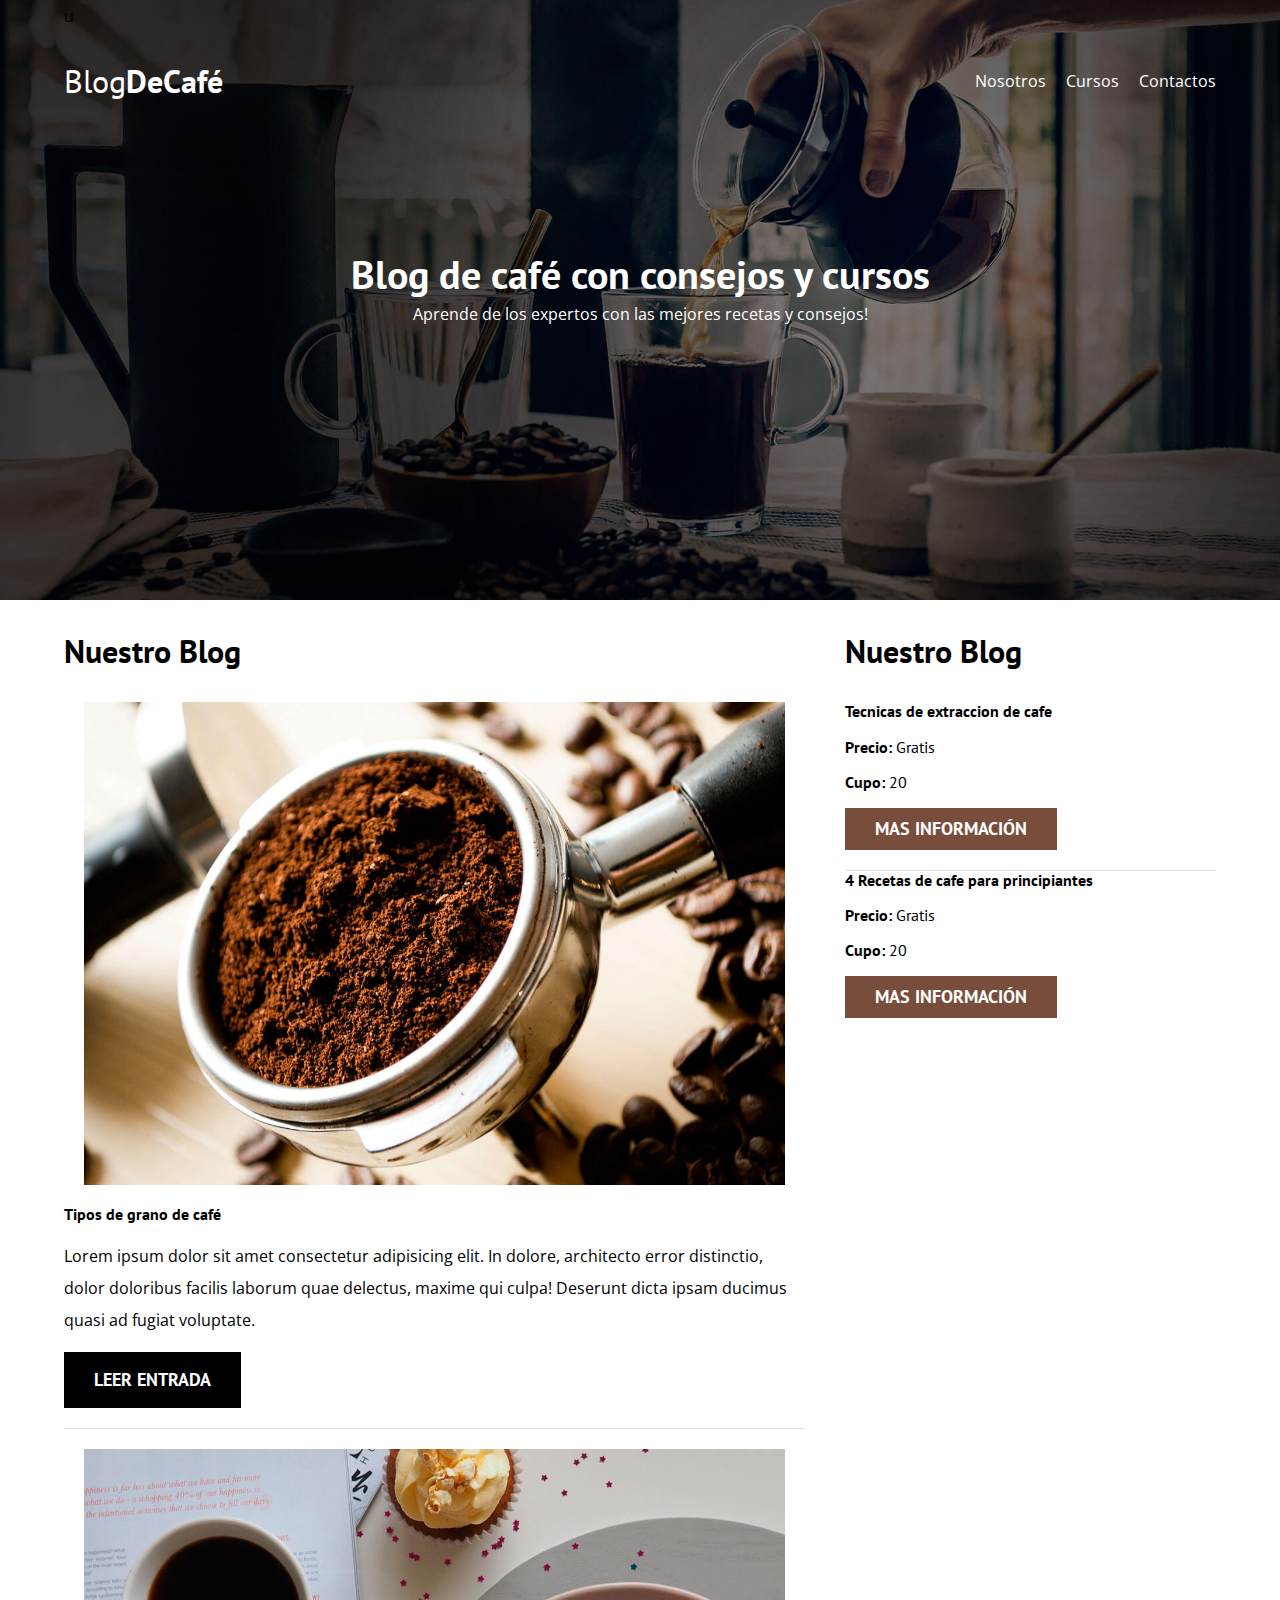
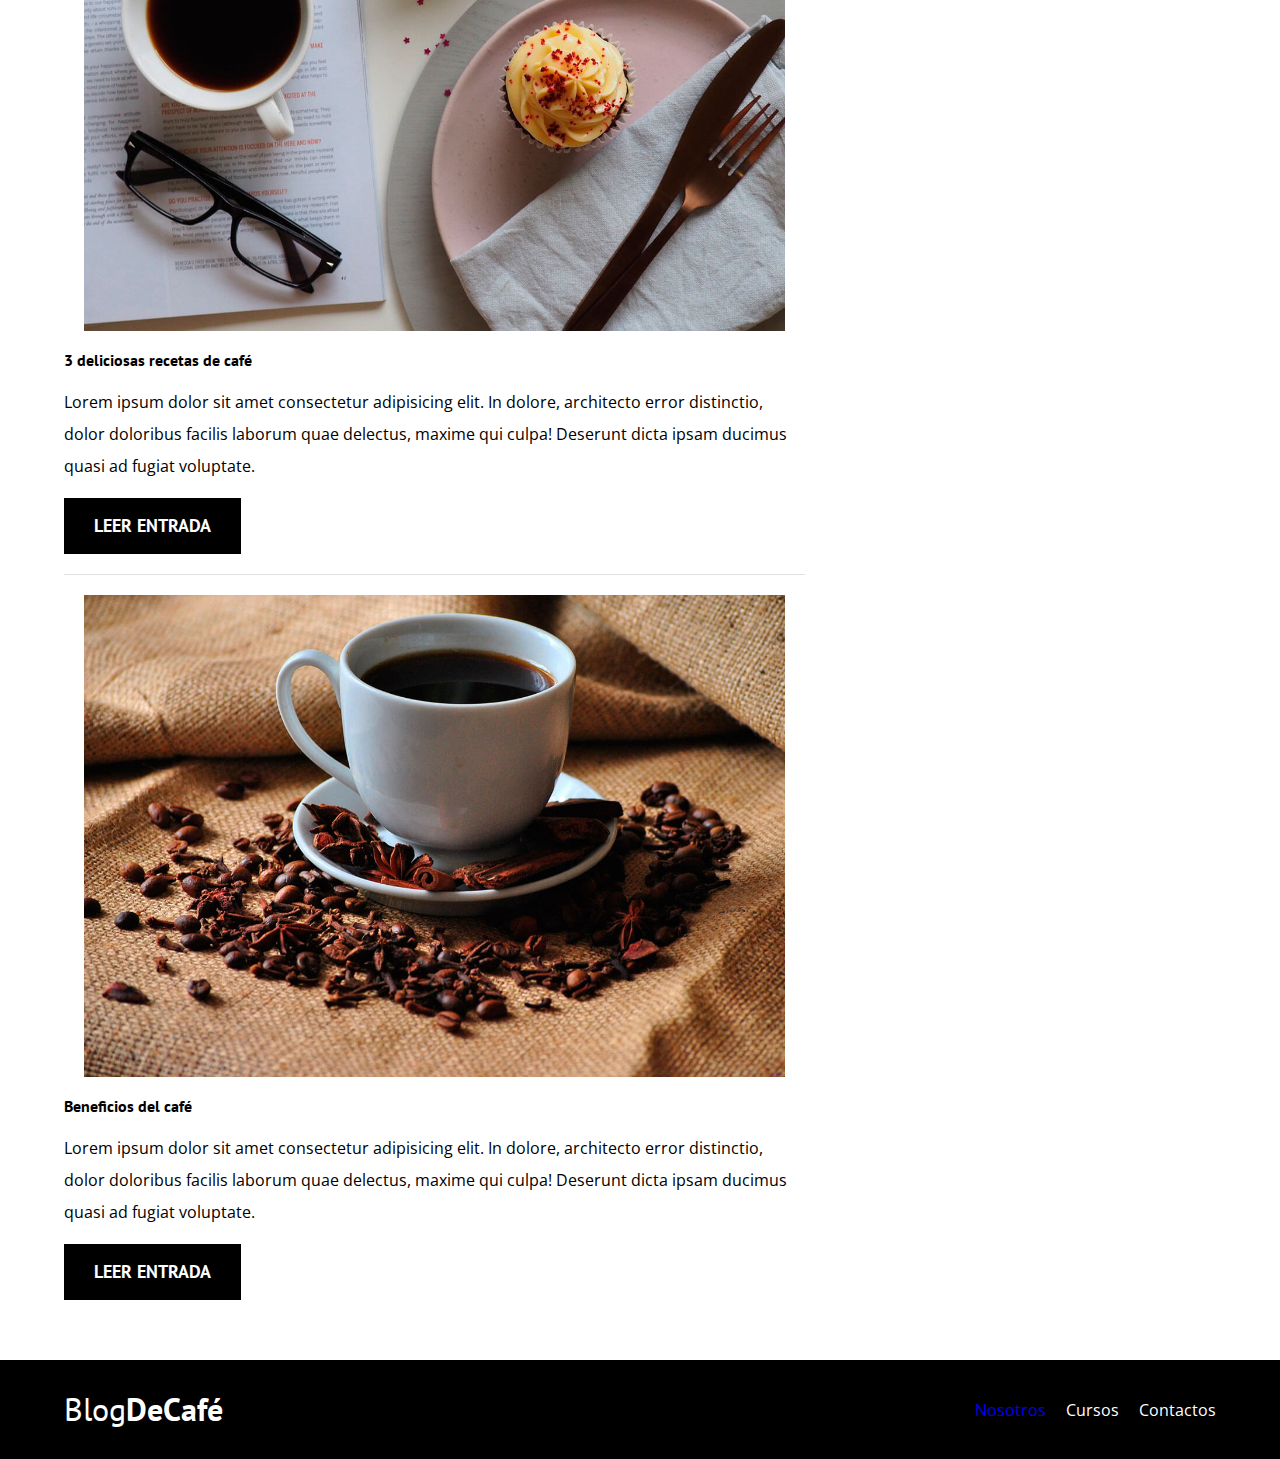
<file: index.html>
<!DOCTYPE html>
<html lang="en-es">
    <head>
        <meta charset="UTF-8">
        <meta name="viewport" content="width=device-width, initial-scale=1.0">
        <title>Blog de cafe</title>
        <link rel="stylesheet" href="css/style.css">
        <link rel="stylesheet" href="css/normalize.css">
        <link rel="preconnect" href="https://fonts.googleapis.com">
        <link rel="preconnect" href="https://fonts.gstatic.com" crossorigin>
        <link href="https://fonts.googleapis.com/css2?family=Open+Sans&family=Staatliches&display=swap" rel="stylesheet">
        <link rel="preconnect" href="https://fonts.googleapis.com">
        <link rel="preconnect" href="https://fonts.gstatic.com" crossorigin>
        <link href="https://fonts.googleapis.com/css2?family=Open+Sans&family=PT+Sans:wght@400;700&family=Staatliches&display=swap" rel="stylesheet">
    </head>
    <body>
        <header class="header"> 
            <div class="contenedor">u 
                <div class="barra">
                    <a class="logo" href="index.html">
                        <h1 class="logo_nombre no-margin centrar-texto">Blog<span class="logo_bold">DeCafé</span></h1>
                    </a>

                    <nav class="navegacion">
                        <a class="navegacion_enlace" href="nosotros.html">Nosotros</a>
                        <a class="navegacion_enlace" href="cursos.html">Cursos</a>
                        <a class="navegacion_enlace" href="contacto.html">Contactos</a>
                    </nav>
                </div>
            
            </div> 
            <div class="header__texto">
                <h2 class="no-margin">Blog de café con consejos y cursos</h2>
                <p class="no-margin">Aprende de los expertos con las mejores recetas y consejos!</p>
        
            </div>

        </header>
        <div class="contenedor contenido-principal">
            <main class="blog">
                <h3>Nuestro Blog</h3>
                <article class="entrada">
                    <div class="entrada__imagen">
                        <img loading="lazy" src="img/blog1.jpg" alt="imagen_blog">
                    </div>
                    <div class="entrada_contenido">
                        <h4 class="no-margin">Tipos de grano de café</h4>
                        <p>Lorem ipsum dolor sit amet consectetur adipisicing elit. In dolore, architecto error distinctio, dolor doloribus facilis laborum quae delectus, maxime qui culpa! Deserunt dicta ipsam ducimus quasi ad fugiat voluptate.</p>
                        <a class="boton boton--primario" href="entrada.html">Leer Entrada</a>
                    </div>

                </article>
                <article class="entrada">
                    <div class="entrada__imagen">
                        <img loading="lazy" src="img/blog2.jpg" alt="imagen_blog">
                    </div>
                    <div class="entrada_contenido">
                        <h4 class="no-margin">3 deliciosas recetas de café</h4>
                        <p>Lorem ipsum dolor sit amet consectetur adipisicing elit. In dolore, architecto error distinctio, dolor doloribus facilis laborum quae delectus, maxime qui culpa! Deserunt dicta ipsam ducimus quasi ad fugiat voluptate.</p>
                        <a class="boton boton--primario" href="entrada.html">Leer Entrada</a>
                    </div>

                </article>
                <article class="entrada">
                    <div class="entrada__imagen">
                        <img loading="lazy" src="img/blog3.jpg" alt="imagen_blog">
                    </div>
                    <div class="entrada_contenido">
                        <h4 class="no-margin">Beneficios del café</h4>
                        <p>Lorem ipsum dolor sit amet consectetur adipisicing elit. In dolore, architecto error distinctio, dolor doloribus facilis laborum quae delectus, maxime qui culpa! Deserunt dicta ipsam ducimus quasi ad fugiat voluptate.</p>
                        <a class="boton boton--primario" href="cursos.html">Leer Entrada</a>
                    </div>

                </article>
            </main>

            <aside class="sidebar">
               <h3> Nuestro Blog</h3> 
               <ul class="cursos no-padding">
                    <li class="widget-curso">
                    <h4 class="no-margin">Tecnicas de extraccion de cafe
                        <p class="widget-curso__label">Precio: <span class="widget-curso__info">Gratis</span></p>
                        <p class="widget-curso__label">Cupo: <span class="widget-curso__info">20</span></p>
                        <a class="boton boton--secundario" href="cursos.html">Mas información</a>
                    </h4>
                    </li>      

                    <li class="widget-curso">
                    <h4 class="no-margin">4 Recetas de cafe para principiantes
                        <p class="widget-curso__label">Precio: <span class="widget-curso__info">Gratis</span></p>
                        <p class="widget-curso__label">Cupo: <span class="widget-curso__info">20</span></p>
                        <a class="boton boton--secundario" href="cursos.html">Mas información</a>
                    </h4>
                    </li>      
               </ul>
            </aside>
        </div>
        <footer class="footer">
            <div class="contenedor">
                <div class="barra">
                    <a class="logo" href="index.html">
                        <h1 class="logo_nombre no-margin centrar-texto">Blog<span class="logo_bold">DeCafé</span></h1>
                    </a>

                    <nav class="navegacion">
                        <a class="nosotros.html" href="nosotros.html">Nosotros</a>
                        <a class="navegacion_enlace" href="cursos.html">Cursos</a>
                        <a class="navegacion_enlace" href="">Contactos</a>
                    </nav>
                </div>
             
            </div>
        </footer>    
        
        
        <script src="myscript.js"></script>
    </body>
</html>
</file>
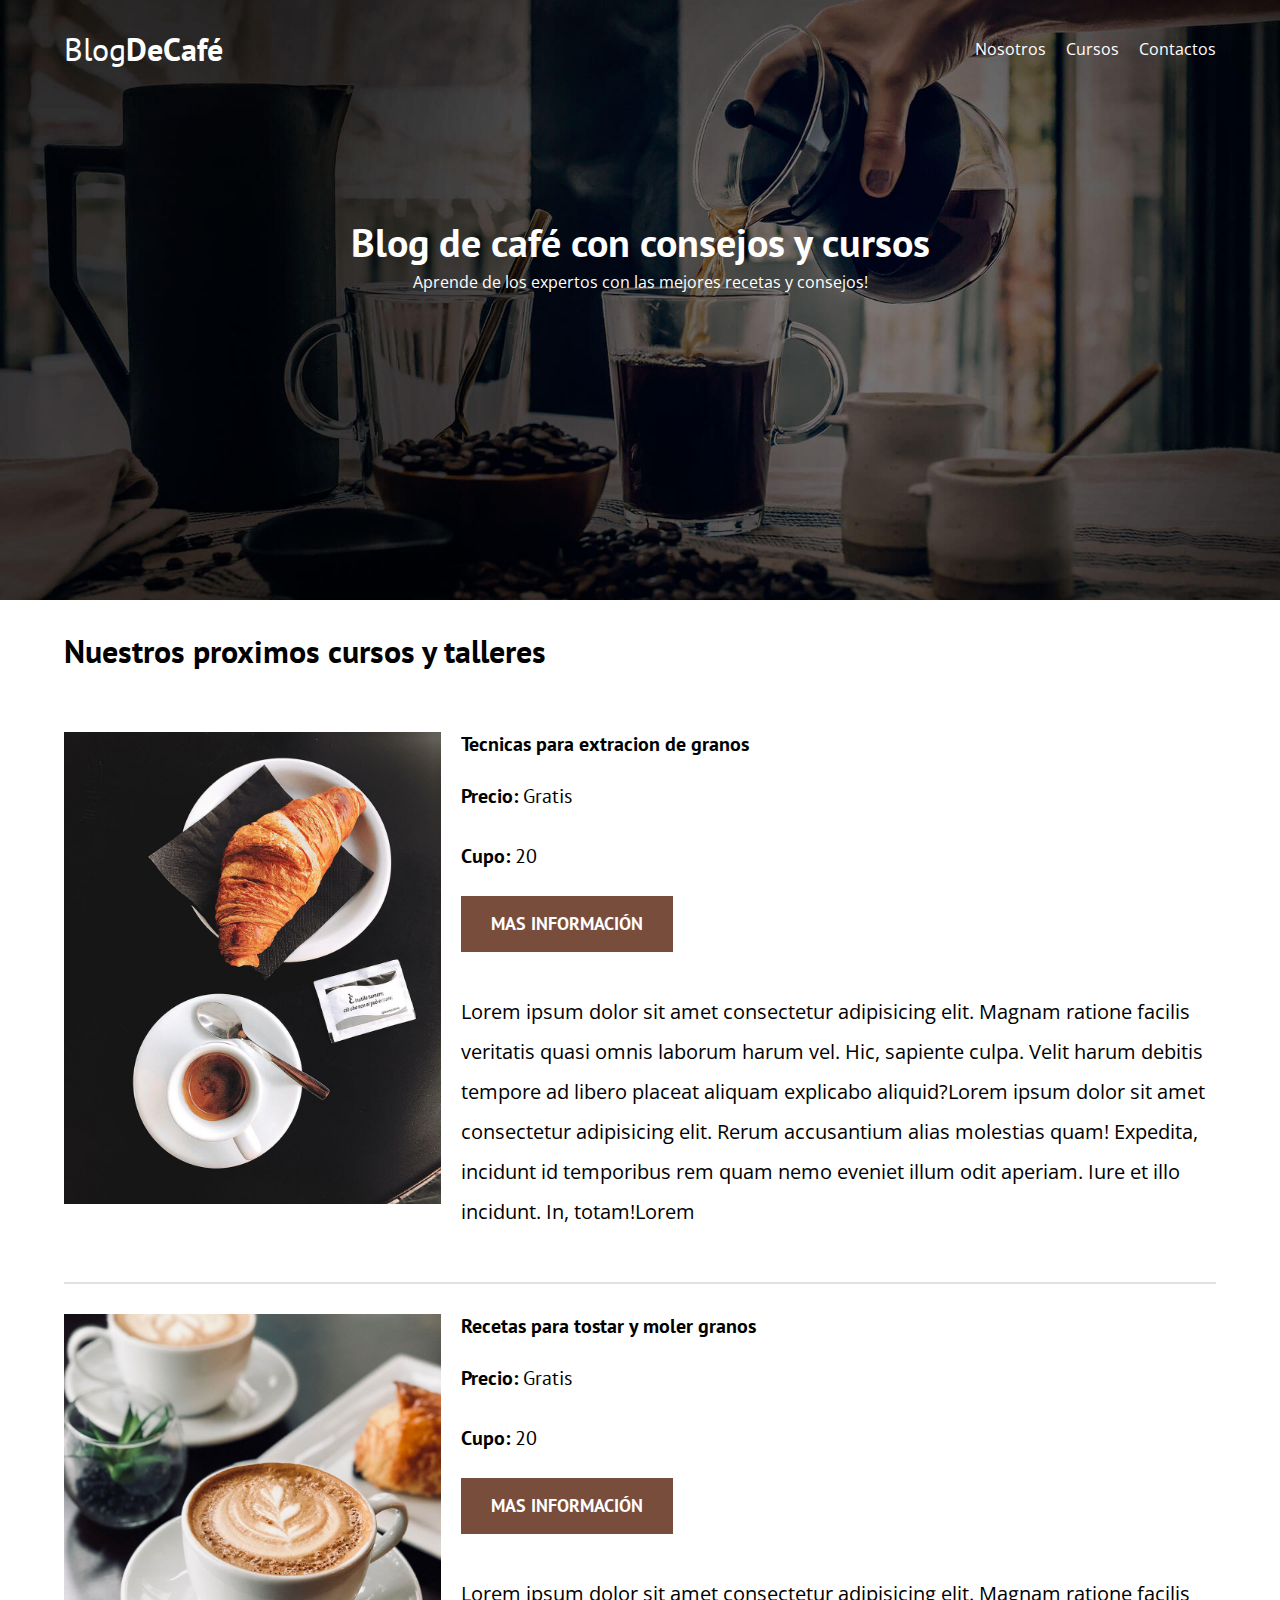
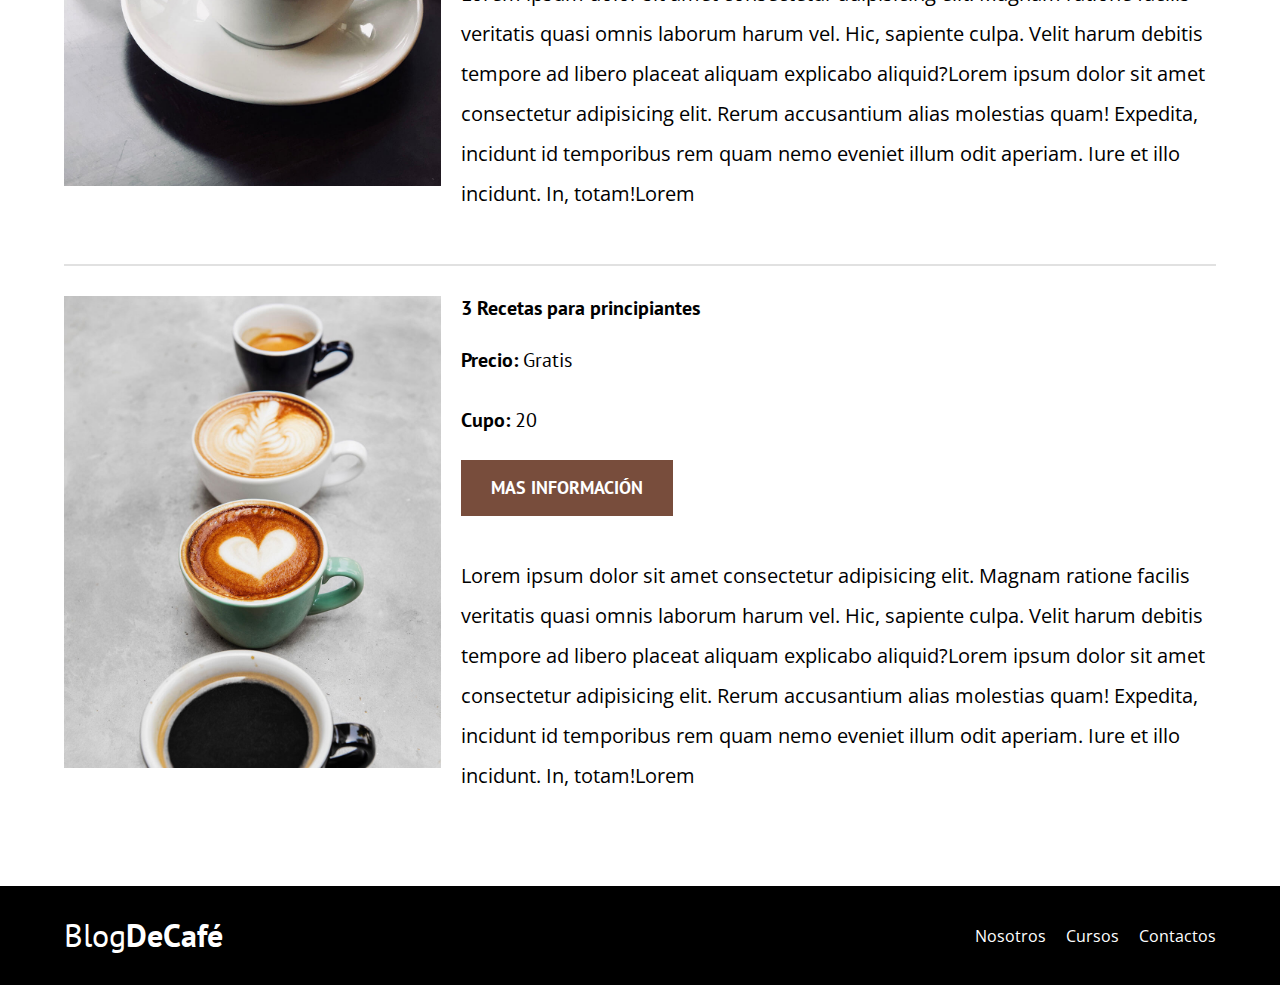
<file: cursos.html>
<!DOCTYPE html>
<html lang="en-es">
    <head>
        <meta charset="UTF-8">
        <meta name="viewport" content="width=device-width, initial-scale=1.0">
        <title>Blog de cafe</title>
        <link rel="stylesheet" href="css/style.css">
        <link rel="stylesheet" href="css/normalize.css">
        <link rel="preconnect" href="https://fonts.googleapis.com">
        <link rel="preconnect" href="https://fonts.gstatic.com" crossorigin>
        <link href="https://fonts.googleapis.com/css2?family=Open+Sans&family=Staatliches&display=swap" rel="stylesheet">
        <link rel="preconnect" href="https://fonts.googleapis.com">
        <link rel="preconnect" href="https://fonts.gstatic.com" crossorigin>
        <link href="https://fonts.googleapis.com/css2?family=Open+Sans&family=PT+Sans:wght@400;700&family=Staatliches&display=swap" rel="stylesheet">
    </head>
    <body>
        <header class="header"> 
            <div class="contenedor">
                <div class="barra">
                    <a class="logo" href="index.html">
                        <h1 class="logo_nombre no-margin centrar-texto">Blog<span class="logo_bold">DeCafé</span></h1>
                    </a>

                    <nav class="navegacion">
                        <a class="navegacion_enlace" href="nosotros.html">Nosotros</a>
                        <a class="navegacion_enlace" href="cursos.html">Cursos</a>
                        <a class="navegacion_enlace" href="contacto.html">Contactos</a>
                    </nav>
                </div>
             
            </div>
                  
            <div class="header__texto">
                <h2 class="no-margin">Blog de café con consejos y cursos</h2>
                <p class="no-margin">Aprende de los expertos con las mejores recetas y consejos!</p>
        
            </div>

        </header>
        
        <main class="contenedor">

            <h3 class="centra-texto">Nuestros proximos cursos y talleres </h3>
            <div class ="curso"> <!--Curso-->
                <div class="curso__imagen">
                    <img src="img/curso1.jpg" alt="curso__imagen">
                </div>
                
                <div class="curso__info">
                    <h4 class="no-margin">Tecnicas para extracion de granos </h4>
                    <p class="widget-curso__label">Precio: <span class="widget-curso__info">Gratis</span></p>
                    <p class="widget-curso__label">Cupo: <span class="widget-curso__info">20</span></p>
                    <a class="boton boton--secundario" href="entrada.html">Mas información</a>
                    <p class="curso__descripcion">Lorem ipsum dolor sit amet consectetur adipisicing elit. Magnam ratione facilis veritatis quasi omnis laborum harum vel. Hic, sapiente culpa. Velit harum debitis tempore ad libero placeat aliquam explicabo aliquid?Lorem ipsum dolor sit amet consectetur adipisicing elit. Rerum accusantium alias molestias quam! Expedita, incidunt id temporibus rem quam nemo eveniet illum odit aperiam. Iure et illo incidunt. In, totam!Lorem</p>
                </div><!--/curso_info-->
               
            </div>   <!--/Curso-->

            <div class ="curso"> <!--Curso-->
                <div class="curso__imagen">
                    <img src="img/curso2.jpg" alt="curso__imagen">
                </div>
                
                <div class="curso__info">
                    <h4 class="no-margin">Recetas para tostar y moler granos </h4>
                    <p class="widget-curso__label">Precio: <span class="widget-curso__info">Gratis</span></p>
                    <p class="widget-curso__label">Cupo: <span class="widget-curso__info">20</span></p>
                    <a class="boton boton--secundario" href="entrada.html">Mas información</a>
                    <p class="curso__descripcion">Lorem ipsum dolor sit amet consectetur adipisicing elit. Magnam ratione facilis veritatis quasi omnis laborum harum vel. Hic, sapiente culpa. Velit harum debitis tempore ad libero placeat aliquam explicabo aliquid?Lorem ipsum dolor sit amet consectetur adipisicing elit. Rerum accusantium alias molestias quam! Expedita, incidunt id temporibus rem quam nemo eveniet illum odit aperiam. Iure et illo incidunt. In, totam!Lorem</p>
                </div><!--/curso_info-->
               
            </div>   <!--/Curso-->

            <div class ="curso"> <!--Curso-->
                <div class="curso__imagen">
                    <img src="img/curso3.jpg" alt="curso__imagen">
                </div>
                
                <div class="curso__info">
                    <h4 class="no-margin">3 Recetas para principiantes </h4>
                    <p class="widget-curso__label">Precio: <span class="widget-curso__info">Gratis</span></p>
                    <p class="widget-curso__label">Cupo: <span class="widget-curso__info">20</span></p>
                    <a class="boton boton--secundario" href="entrada.html">Mas información</a>
                    <p class="curso__descripcion">Lorem ipsum dolor sit amet consectetur adipisicing elit. Magnam ratione facilis veritatis quasi omnis laborum harum vel. Hic, sapiente culpa. Velit harum debitis tempore ad libero placeat aliquam explicabo aliquid?Lorem ipsum dolor sit amet consectetur adipisicing elit. Rerum accusantium alias molestias quam! Expedita, incidunt id temporibus rem quam nemo eveniet illum odit aperiam. Iure et illo incidunt. In, totam!Lorem</p>
                </div><!--/curso_info-->
               
            </div>  <!--/Curso-->
            
            
        </main>
       
        <footer class="footer">
            <div class="contenedor">
                <div class="barra">
                    <a class="logo" href="index.html">
                        <h1 class="logo_nombre no-margin centrar-texto">Blog<span class="logo_bold">DeCafé</span></h1>
                    </a>

                    <nav class="navegacion">
                        <a class="navegacion_enlace" href="nosotros.html">Nosotros</a>
                        <a class="navegacion_enlace" href="cursos.html">Cursos</a>
                        <a class="navegacion_enlace" href="">Contactos</a>
                    </nav>
                </div>
             
            </div>
        </footer>          
    </body>
</html>
</file>
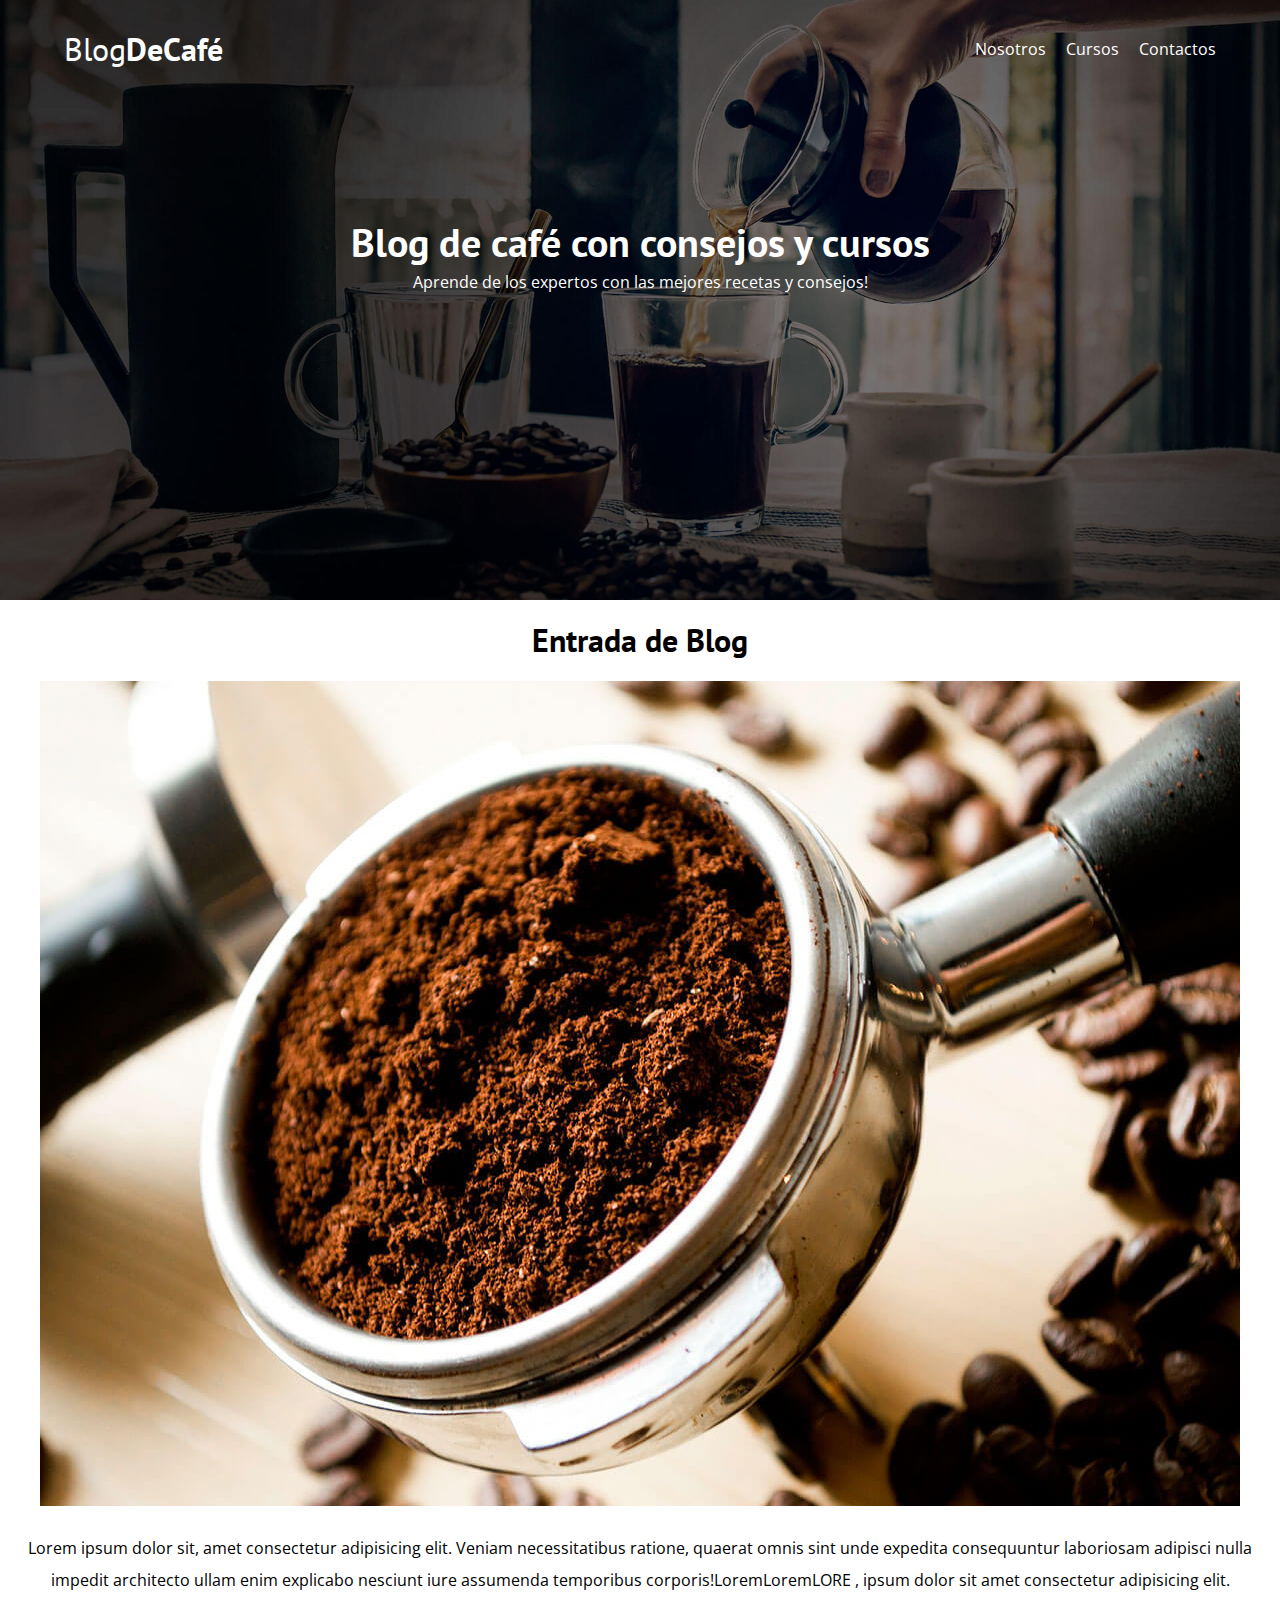
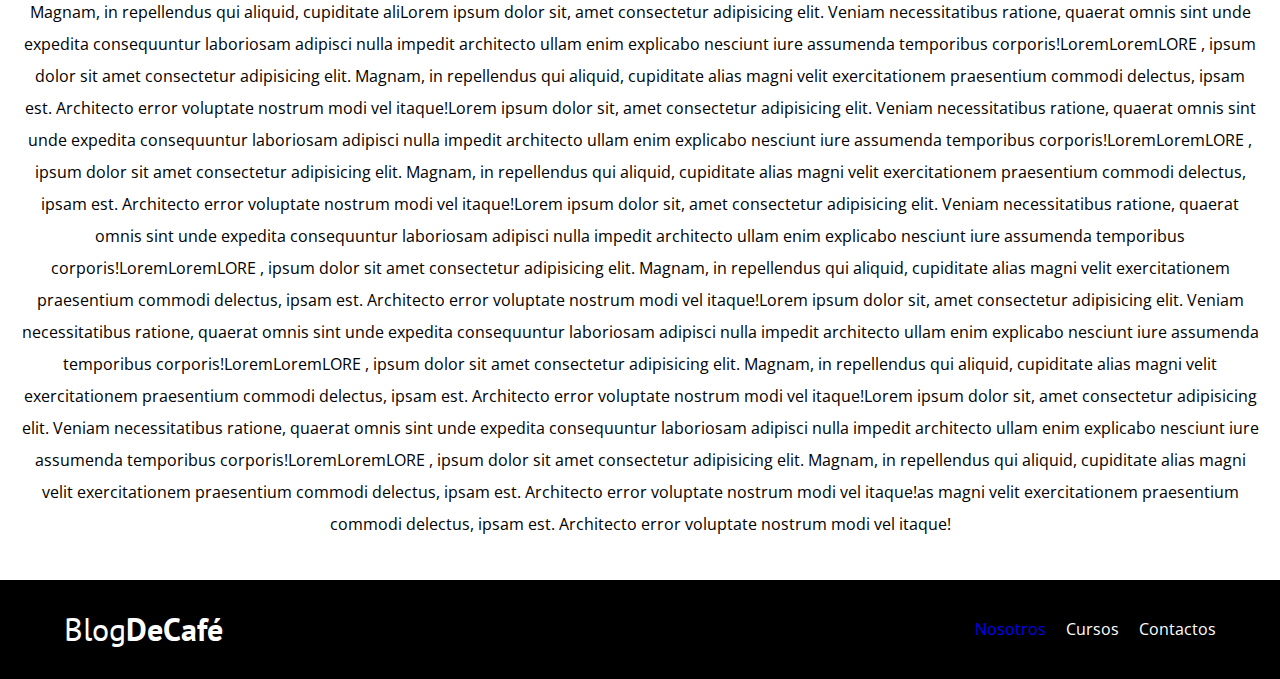
<file: entrada.html>
<!DOCTYPE html>
<html lang="en-es">
    <head>
        <meta charset="UTF-8">
        <meta name="viewport" content="width=device-width, initial-scale=1.0">
        <title>Blog de cafe</title>
        <link rel="stylesheet" href="css/style.css">
        <link rel="stylesheet" href="css/normalize.css">
        <link rel="preconnect" href="https://fonts.googleapis.com">
        <link rel="preconnect" href="https://fonts.gstatic.com" crossorigin>
        <link href="https://fonts.googleapis.com/css2?family=Open+Sans&family=Staatliches&display=swap" rel="stylesheet">
        <link rel="preconnect" href="https://fonts.googleapis.com">
        <link rel="preconnect" href="https://fonts.gstatic.com" crossorigin>
        <link href="https://fonts.googleapis.com/css2?family=Open+Sans&family=PT+Sans:wght@400;700&family=Staatliches&display=swap" rel="stylesheet">
    </head>
    <body>
        <header class="header"> 
            <div class="contenedor">
                <div class="barra">
                    <a class="logo" href="index.html">
                        <h1 class="logo_nombre no-margin centrar-texto">Blog<span class="logo_bold">DeCafé</span></h1>
                    </a>

                    <nav class="navegacion">
                        <a class="navegacion_enlace" href="nosotros.html">Nosotros</a>
                        <a class="navegacion_enlace" href="cursos.html">Cursos</a>
                        <a class="navegacion_enlace" href="contacto.html">Contactos</a>
                    </nav>
                </div>             
            </div>                 
            <div class="header__texto">
                <h2 class="no-margin">Blog de café con consejos y cursos</h2>
                <p class="no-margin">Aprende de los expertos con las mejores recetas y consejos!</p>
        
            </div>

        </header>
        <main class="centrar-texto">
                <h1 class="centrar-texto">Entrada de Blog</h1>
                    <div class="entrada__imagen centra-texto">
                        <img src="img/blog1.jpg" alt="imagen_entrada">
                    </div>
                    <div class="entrada__info">
                        <p>Lorem ipsum dolor sit, amet consectetur adipisicing elit. Veniam necessitatibus ratione, quaerat omnis sint unde expedita consequuntur laboriosam adipisci nulla impedit architecto ullam enim explicabo nesciunt iure assumenda temporibus corporis!LoremLoremLORE
                            , ipsum dolor sit amet consectetur adipisicing elit. Magnam, in repellendus qui aliquid, cupiditate aliLorem ipsum dolor sit, amet consectetur adipisicing elit. Veniam necessitatibus ratione, quaerat omnis sint unde expedita consequuntur laboriosam adipisci nulla impedit architecto ullam enim explicabo nesciunt iure assumenda temporibus corporis!LoremLoremLORE
                            , ipsum dolor sit amet consectetur adipisicing elit. Magnam, in repellendus qui aliquid, cupiditate alias magni velit exercitationem praesentium commodi delectus, ipsam est. Architecto error voluptate nostrum modi vel itaque!Lorem ipsum dolor sit, amet consectetur adipisicing elit. Veniam necessitatibus ratione, quaerat omnis sint unde expedita consequuntur laboriosam adipisci nulla impedit architecto ullam enim explicabo nesciunt iure assumenda temporibus corporis!LoremLoremLORE
                            , ipsum dolor sit amet consectetur adipisicing elit. Magnam, in repellendus qui aliquid, cupiditate alias magni velit exercitationem praesentium commodi delectus, ipsam est. Architecto error voluptate nostrum modi vel itaque!Lorem ipsum dolor sit, amet consectetur adipisicing elit. Veniam necessitatibus ratione, quaerat omnis sint unde expedita consequuntur laboriosam adipisci nulla impedit architecto ullam enim explicabo nesciunt iure assumenda temporibus corporis!LoremLoremLORE
                            , ipsum dolor sit amet consectetur adipisicing elit. Magnam, in repellendus qui aliquid, cupiditate alias magni velit exercitationem praesentium commodi delectus, ipsam est. Architecto error voluptate nostrum modi vel itaque!Lorem ipsum dolor sit, amet consectetur adipisicing elit. Veniam necessitatibus ratione, quaerat omnis sint unde expedita consequuntur laboriosam adipisci nulla impedit architecto ullam enim explicabo nesciunt iure assumenda temporibus corporis!LoremLoremLORE
                            , ipsum dolor sit amet consectetur adipisicing elit. Magnam, in repellendus qui aliquid, cupiditate alias magni velit exercitationem praesentium commodi delectus, ipsam est. Architecto error voluptate nostrum modi vel itaque!Lorem ipsum dolor sit, amet consectetur adipisicing elit. Veniam necessitatibus ratione, quaerat omnis sint unde expedita consequuntur laboriosam adipisci nulla impedit architecto ullam enim explicabo nesciunt iure assumenda temporibus corporis!LoremLoremLORE
                            , ipsum dolor sit amet consectetur adipisicing elit. Magnam, in repellendus qui aliquid, cupiditate alias magni velit exercitationem praesentium commodi delectus, ipsam est. Architecto error voluptate nostrum modi vel itaque!as magni velit exercitationem praesentium commodi delectus, ipsam est. Architecto error voluptate nostrum modi vel itaque!</p>
                    </div>       
        </main>

            
        
        <footer class="footer">
            <div class="contenedor">
                <div class="barra">
                    <a class="logo" href="index.html">
                        <h1 class="logo_nombre no-margin centrar-texto">Blog<span class="logo_bold">DeCafé</span></h1>
                    </a>

                    <nav class="navegacion">
                        <a class="nosotros.html" href="nosotros.html">Nosotros</a>
                        <a class="navegacion_enlace" href="cursos.html">Cursos</a>
                        <a class="navegacion_enlace" href="">Contactos</a>
                    </nav>
                </div>            
            </div>
        </footer>          
    </body>
</html>
</file>
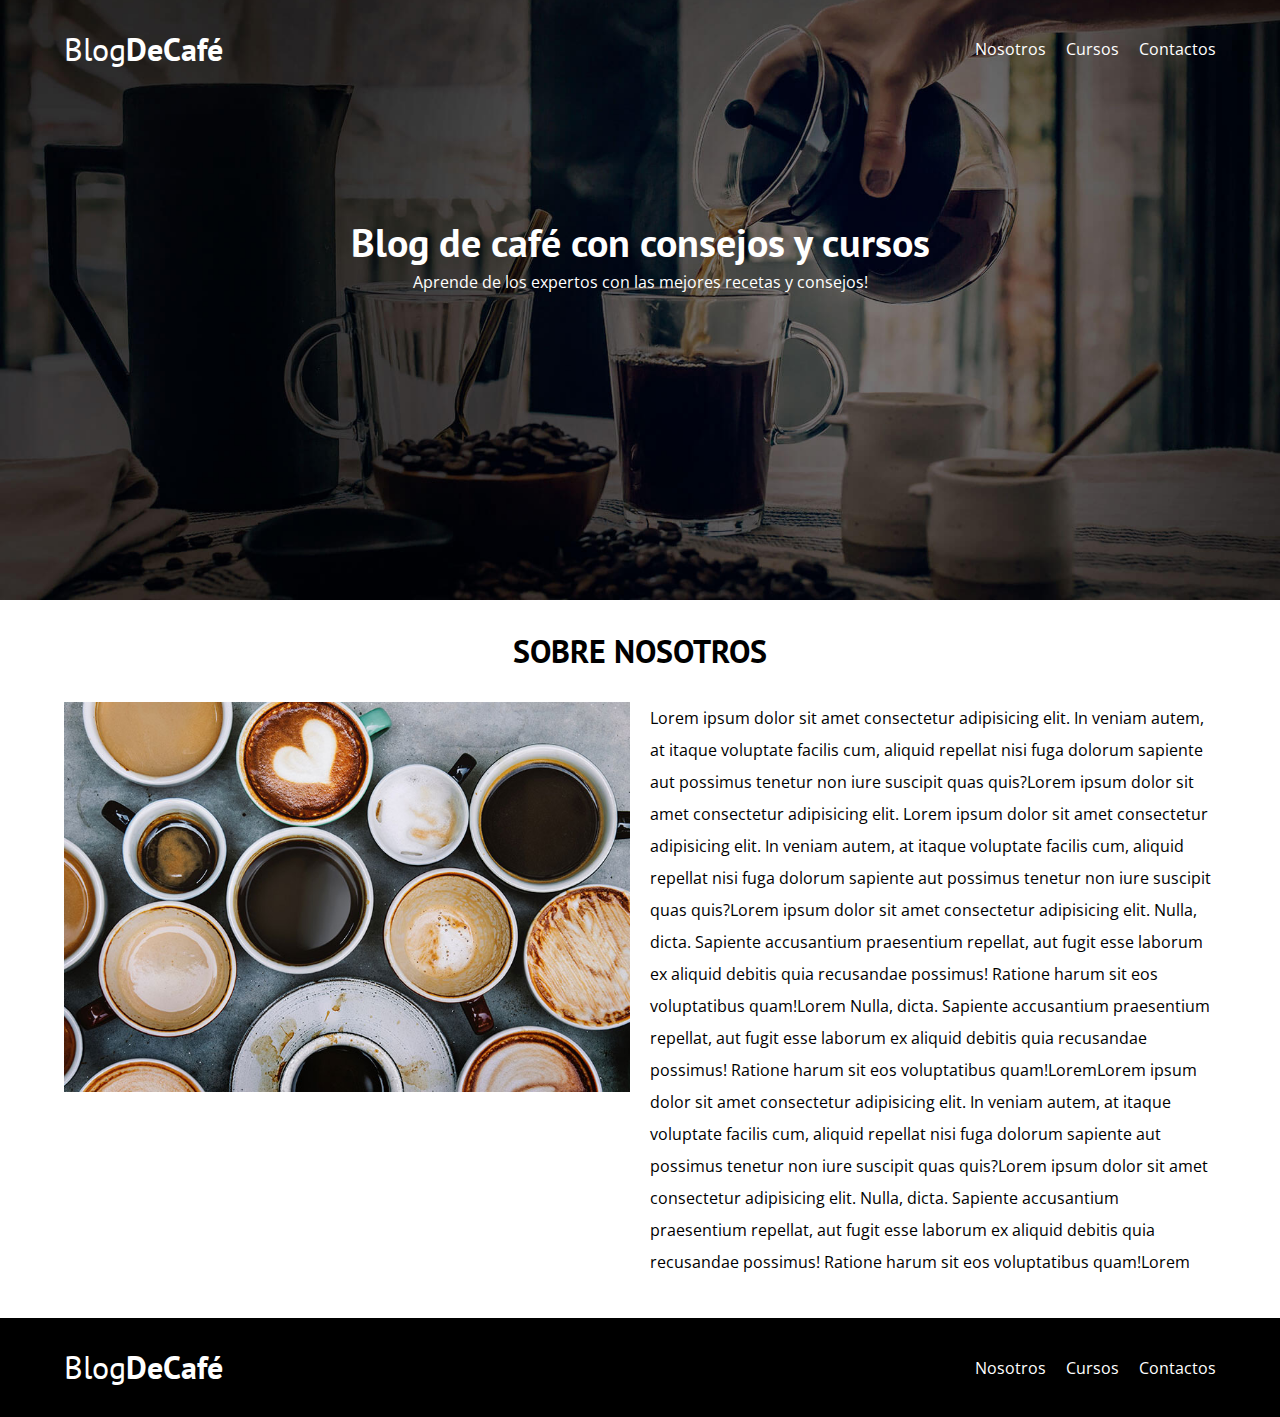
<file: nosotros.html>
<!DOCTYPE html>
<html lang="en-es">
    <head>
        <meta charset="UTF-8">
        <meta name="viewport" content="width=device-width, initial-scale=1.0">
        <title>Blog de cafe</title>
        <link rel="stylesheet" href="css/style.css">
        <link rel="stylesheet" href="css/normalize.css">
        <link rel="preconnect" href="https://fonts.googleapis.com">
        <link rel="preconnect" href="https://fonts.gstatic.com" crossorigin>
        <link href="https://fonts.googleapis.com/css2?family=Open+Sans&family=Staatliches&display=swap" rel="stylesheet">
        <link rel="preconnect" href="https://fonts.googleapis.com">
        <link rel="preconnect" href="https://fonts.gstatic.com" crossorigin>
        <link href="https://fonts.googleapis.com/css2?family=Open+Sans&family=PT+Sans:wght@400;700&family=Staatliches&display=swap" rel="stylesheet">
    </head>
    <body>
        <header class="header"> 
            <div class="contenedor">
                <div class="barra">
                    <a class="logo" href="index.html">
                        <h1 class="logo_nombre no-margin centrar-texto">Blog<span class="logo_bold">DeCafé</span></h1>
                    </a>

                    <nav class="navegacion">
                        <a class="navegacion_enlace" href="nosotros.html">Nosotros</a>
                        <a class="navegacion_enlace" href="cursos.html">Cursos</a>
                        <a class="navegacion_enlace" href="contacto.html">Contactos</a>
                    </nav>
                </div>
             
            </div>
                  
            <div class="header__texto">
                <h2 class="no-margin">Blog de café con consejos y cursos</h2>
                <p class="no-margin">Aprende de los expertos con las mejores recetas y consejos!</p>
        
            </div>

        </header>
        
        <main class="contenedor">

            <h3 class="centrar-texto">SOBRE NOSOTROS</h3>
            <div class="sobre-nosotros">

                <div class="sobre-nosotros__imagen">
                    <img src="img/nosotros.jpg"imagen_nosotros">
                </div>
                <div class="sobre-nosotros__texto">
                     Lorem ipsum dolor sit amet consectetur adipisicing elit. In veniam autem, at itaque voluptate facilis cum, aliquid repellat nisi fuga dolorum sapiente aut possimus tenetur non iure suscipit quas quis?Lorem ipsum dolor sit amet consectetur adipisicing elit. Lorem ipsum dolor sit amet consectetur adipisicing elit. In veniam autem, at itaque voluptate facilis cum, aliquid repellat nisi fuga dolorum sapiente aut possimus tenetur non iure suscipit quas quis?Lorem ipsum dolor sit amet consectetur adipisicing elit. Nulla, dicta. Sapiente accusantium praesentium repellat, aut fugit esse laborum ex aliquid debitis quia recusandae possimus! Ratione harum sit eos voluptatibus quam!Lorem Nulla, dicta. Sapiente accusantium praesentium repellat, aut fugit esse laborum ex aliquid debitis quia recusandae possimus! Ratione harum sit eos voluptatibus quam!LoremLorem ipsum dolor sit amet consectetur adipisicing elit. In veniam autem, at itaque voluptate facilis cum, aliquid repellat nisi fuga dolorum sapiente aut possimus tenetur non iure suscipit quas quis?Lorem ipsum dolor sit amet consectetur adipisicing elit. Nulla, dicta. Sapiente accusantium praesentium repellat, aut fugit esse laborum ex aliquid debitis quia recusandae possimus! Ratione harum sit eos voluptatibus quam!Lorem
                </div>

            </div>
            
        </main>
       
        <footer class="footer">
            <div class="contenedor">
                <div class="barra">
                    <a class="logo" href="index.html">
                        <h1 class="logo_nombre no-margin centrar-texto">Blog<span class="logo_bold">DeCafé</span></h1>
                    </a>

                    <nav class="navegacion">
                        <a class="navegacion_enlace" href="nosotros.html">Nosotros</a>
                        <a class="navegacion_enlace" href="cursos.html">Cursos</a>
                        <a class="navegacion_enlace" href="">Contactos</a>
                    </nav>
                </div>
             
            </div>
        </footer>          
    </body>
</html>
</file>
<file: css/style.css>
:root{
    --fuenteHeading: 'PT Sans',  sans-serif;
    --fuenteParrafo: 'Open Sans', sans-serif;

    --primario : #784D3C;
    --blanco : #ffffff;
    --negro : #000000;
    --gris: #e1e1e1;


}

html{
    box-sizing: border-box;
    font-size: 62.5%; /*1 rem = 10px*/
}

*, *:before , *:after{

    box-sizing: inherit;
}

body{
    font-family: var(--fuenteParrafo);
    font-size: 1.6rem;
    line-height: 2;

}


.contenedor {
    max-width: 120rem;
    width: 90%;
    margin: 0 auto;

}

a{
    text-decoration: none;
}

h1, h2, h3, h4 {
    font-family: var(--fuenteHeading);
    line-height: 1.2;
}

h1{
    font-size: 4.8rem;
}
h2{
    font-size: 4rem;
}
h3{
    font-size: 3.2rem;
}
h4{
    font-size: 2.8;
}

img{
    max-width: 100%;
}

/*Utilidades*/
.no-margin{
    margin: 0;
}
.no-padding{
    padding: 0;
}

.centrar-texto{
    text-align: center;
}

/* HEADER */
.logo_nombre{
    
    text-decoration: none;
}
.logo_bold{
    
 font: bold;
}
.header{
    background-image: url(../img/banner.jpg);
    height: 60rem;
    background-size: cover;
    background-repeat: repeat;
    background-position:center center;
}

.header__texto{
    text-align: center;
    color: var(--blanco);    
    margin-top: 5rem;
}
@media (min-width: 768px) {
    .header__texto{
        display: block;
        text-align: center;
        margin-top: 15rem;
        
    }         
}

@media (min-width: 768px) {
    .barra{
        padding-top: 3rem;
        display: flex;
        justify-content: space-between;
        align-items: center;
    }         
}

.logo{
    color: var(--blanco);
}
.logo_nombre{
    font-weight: 400;
}
.logo_bold{
    font-weight: 700;
}

@media (min-width: 768px) {
    .navegacion{
        display: flex;
        gap: 2rem;
    }         
}
.navegacion_enlace{
    display: block;
    text-align: center;
    color: var(--blanco);

}

/*CONTENIDO PRINCIPAL*/

@media (min-width: 768px) {
    .contenido-principal{
        display: grid;
        grid-template-columns: 2fr 1fr;
        column-gap: 4rem;
        
    }   
}
.entrada{
    border-bottom: 1px solid var(--gris);
    margin-bottom: 2rem;
}
.entrada:last-of-type{
    border:none;
    margin-bottom: 0;

}
.boton{
   display: block;
   font-family: var(--fuenteHeading);
   color: var(--blanco);
   text-align: center;
   padding: 1rem 3rem;
   font-size: 1.8rem;
   text-transform: uppercase;
   font-weight: 700;
   margin-bottom: 2rem;
   border: none;
}
.boton:hover{
    cursor: pointer;
}

.cursos{
    list-style: none;
    font-family: var(--fuenteParrafo);
}
.boton--primario{
background-color: var(--negro);
}
.boton--secundario{
background-color: var(--primario);
}
@media (min-width: 768px) {
    .boton{
        display: inline-block;
       
    }   
}

.widget-curso {
    border-bottom: 1px solid var(--gris);
    
}
.widget-curso:last-of-type {
    border: none;
    margin-bottom: 0;
    
}
.widget-curso__label {
    font-family: var(--fuenteHeading);
    font-weight: bold;
}
.widget-curso__info {
    font-weight: normal;
    
}

.widget-curso__info{
    font-weight: normal;
}

/*FOOTER*/
.footer{

    background-color: var(--negro);
    padding-bottom: 3rem;
    margin-top: 4rem;
}

/*VISTA NOSOTROS.HTML*/
@media(min-width: 768px){
    .sobre-nosotros{
       display: flex;
       gap: 2rem;
       justify-content: space-between;
       align-items: flex-start;
       
    }
    .sobre-nosotros__imagen,
    .sobre-nosotros__texto{
        flex-basis: 50%;
    }
   

}
/* ----- CURSOS -----*/
.curso{
    padding: 3rem 0;
    border-bottom: 2px solid var(--gris);
}

.curso:last-of-type {
    border: none;
}

@media (min-width: 768px) {
   .curso{
        display: grid;
        grid-template-columns: 1fr 2fr;
        column-gap: 2rem;
   }
    
}

.curso__label{
    font-family: var(--fuenteHeading);
    font-weight: bold;
}

.curso__info{
    font-weight: normal;
}

.curso__label,.curso__info{
    font-size: 2rem;
}

/* ----- ENTRADA -----*/
.entrada__imagen,.entrada__info{
    margin: 1rem;
    padding: 0 1rem;
}

/* ----- CONTACTO -----*/

.contacto-bg{
    background-image: url(../img/contacto.jpg);
    height: 40rem;
    background-repeat: no-repeat;

}

.formulario{
    background-color: var(--blanco);
    margin: -5rem auto 0 auto;
    width: 95%;
    padding: 5rem;
}

.campo{
    display: flex;
    margin-bottom: 2rem;
}

.campo__label{
    flex: 0 0 9rem;
    text-align: right;
    padding-right: 2rem;

}

.campo__field{
        flex: 1;
        border: 1px solid var(--gris);
}

.campo__field--textarea{
    border: 1px solid var(--gris);
    height: 20rem;

}
</file>
